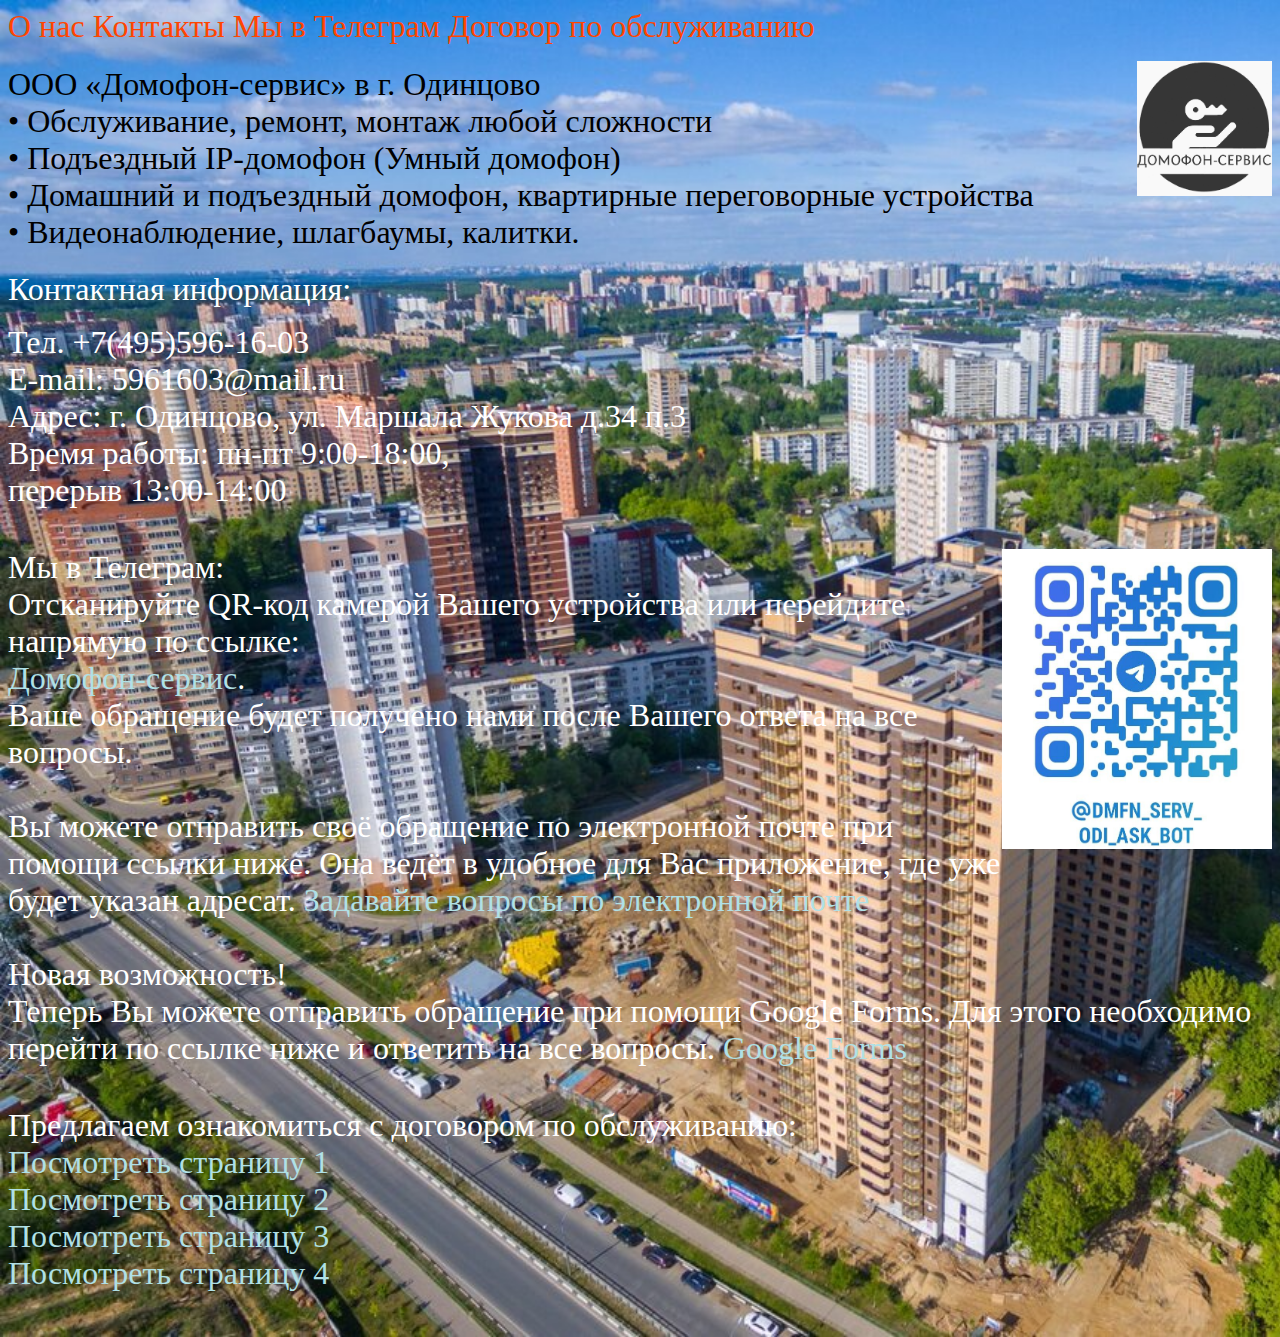
<file: index.html>
<!DOCTYPE html>
<html>
    <head>
        <!-- Yandex.Metrika counter -->
<script type="text/javascript" >
   (function(m,e,t,r,i,k,a){m[i]=m[i]||function(){(m[i].a=m[i].a||[]).push(arguments)};
   m[i].l=1*new Date();
   for (var j = 0; j < document.scripts.length; j++) {if (document.scripts[j].src === r) { return; }}
   k=e.createElement(t),a=e.getElementsByTagName(t)[0],k.async=1,k.src=r,a.parentNode.insertBefore(k,a)})
   (window, document, "script", "https://mc.yandex.ru/metrika/tag.js", "ym");

   ym(97670162, "init", {
        clickmap:true,
        trackLinks:true,
        accurateTrackBounce:true
   });
</script>
<style>
    
    html {
  scroll-behavior: smooth;
}
     a {
    color: #FF4500; /* Цвет обычной ссылки */ 
    text-decoration: none;
   }
   a:hover {
    color: #B0E0E6; /* Цвет ссылки при наведении на нее курсора мыши */  
    text-decoration: underline;
   }
</style>

<noscript><div><img src="https://mc.yandex.ru/watch/97670162" style="position:absolute; left:-9999px;" alt="" /></div></noscript>
<!-- /Yandex.Metrika counter -->
        <title>«Домофон-сервис» в городе Одинцово</title></title.>
        <link rel="icon" type=image/png sizes 16x16 href="assets/favicon-32x32.png"
        <link rel="icon" type=image/png sizes 16x16 href="assets/favicon-16x16.png"
    </head>
    <body>
        <font size="+3" color="black"
        <nav>
            <a href="#info" title="О Нас">О нас</a>
            <a href="#contacts" title="Контакты">Контакты</a>
            <a href="#telebot" title="Мы в Телеграм">Мы в Телеграм</a>
            <a href="#licenses" title="Договор по облуживанию">Договор по обслуживанию</a>
          </nav>
        </font>
            <p style="text-align: right;">
            <img src="assets/logo.png" width="135" height="135" style="float: right;">
            </p>
        <h1>
            <h2 id="info"></h2>
            <font size="+3" color="black">
             ООО «Домофон-сервис» в г. Одинцово <br>
            • Обслуживание, ремонт, монтаж любой сложности <br>
            • Подъездный IP-домофон (Умный домофон) <br>
            • Домашний и подъездный домофон, квартирные переговорные устройства <br>
            • Видеонаблюдение, шлагбаумы, калитки. <br>
            </font>
        </h1>

            <h2 id="contacts"></h2>
            <font size="+3" color="white">
                Контактная информация:
        </font>
        </p>
        <p>
        <font size="+3" color="white">
            Тел. +7(495)596-16-03 <br>
            E-mail: 5961603@mail.ru <br>
            Адрес: г. Одинцово, ул. Маршала Жукова д.34 п.3<br>
            Время работы: пн-пт 9:00-18:00, <br>
            перерыв 13:00-14:00
        </p>
        <script type="text/javascript" charset="utf-8" async src="https://api-maps.yandex.ru/services/constructor/1.0/js/?um=constructor%3Ada32a343d8851a9c18942a60fadfefe78cb1fe6f11d765489dcc4a6bc38d4302&amp;width=550&amp;height=450&amp;lang=ru_RU&amp;scroll=true"></script>
        <h2 id="telebot"></h2>    
            Мы в Телеграм: 
        </font>
        <body style="background-image: url(/assets/одинцово.png); background-repeat: no-repeat; background-size: cover;">
        </body>
        <img src="assets/qr.png" width="270" height="300" style="float: right;">
        <font face="academy engraved let" size="+3" color="white">
           <br> Отсканируйте QR-код камерой Вашего устройства или перейдите напрямую по ссылке: <br>
                <a href="https://t.me/dmfn_serv_odi_ask_bot" style="color: #B0E0E6">Домофон-сервис</a>.
            <br> Ваше обращение будет получено нами после Вашего ответа на все вопросы. </br> <br>
            Вы можете отправить своё обращение по электронной почте при помощи ссылки ниже. Она ведёт в удобное для Вас приложение, где уже будет указан адресат.
            <a href="mailto:5961603@mail.ru" style="color: #B0E0E6">Задавайте вопросы по электронной почте</a> <br>
            <br> Новая возможность!<br>Теперь Вы можете отправить обращение при помощи Google Forms. Для этого необходимо перейти по ссылке ниже и ответить на все вопросы.
                <a href="https://docs.google.com/forms/d/e/1FAIpQLSfVwGRTbYjcDCa8XrslD75mXqtfZTykXidh9y6yE_2m2ZrT5g/viewform" style="color:#B0E0E6">Google Forms</a>
            <font size="+3" color="white">
            <h2 id="licenses"></h2>
                Предлагаем ознакомиться с договором по обслуживанию: </font> <br>
            <a href="assets/page1.jpg" style="color: #B0E0E6">Посмотреть страницу 1 </a> <br>
            <a href="assets/page2.jpg" style="color: #B0E0E6">Посмотреть страницу 2 </a> <br>
            <a href="assets/page3.jpg" style="color: #B0E0E6">Посмотреть страницу 3 </a> <br>
            <a href="assets/page4.jpg" style="color: #B0E0E6">Посмотреть страницу 4 </a> <br>
            <a href="https://t.me/@dmfn_serv_odi_ask_bot" target="_blank" title="Написать в Telegram" rel="noopener noreferrer"><div class="telegram-button"><i class="fa fa-telegram"></i></div></a>
            <br>
        </font>
    </body>
  </main>
</html>
</file>
